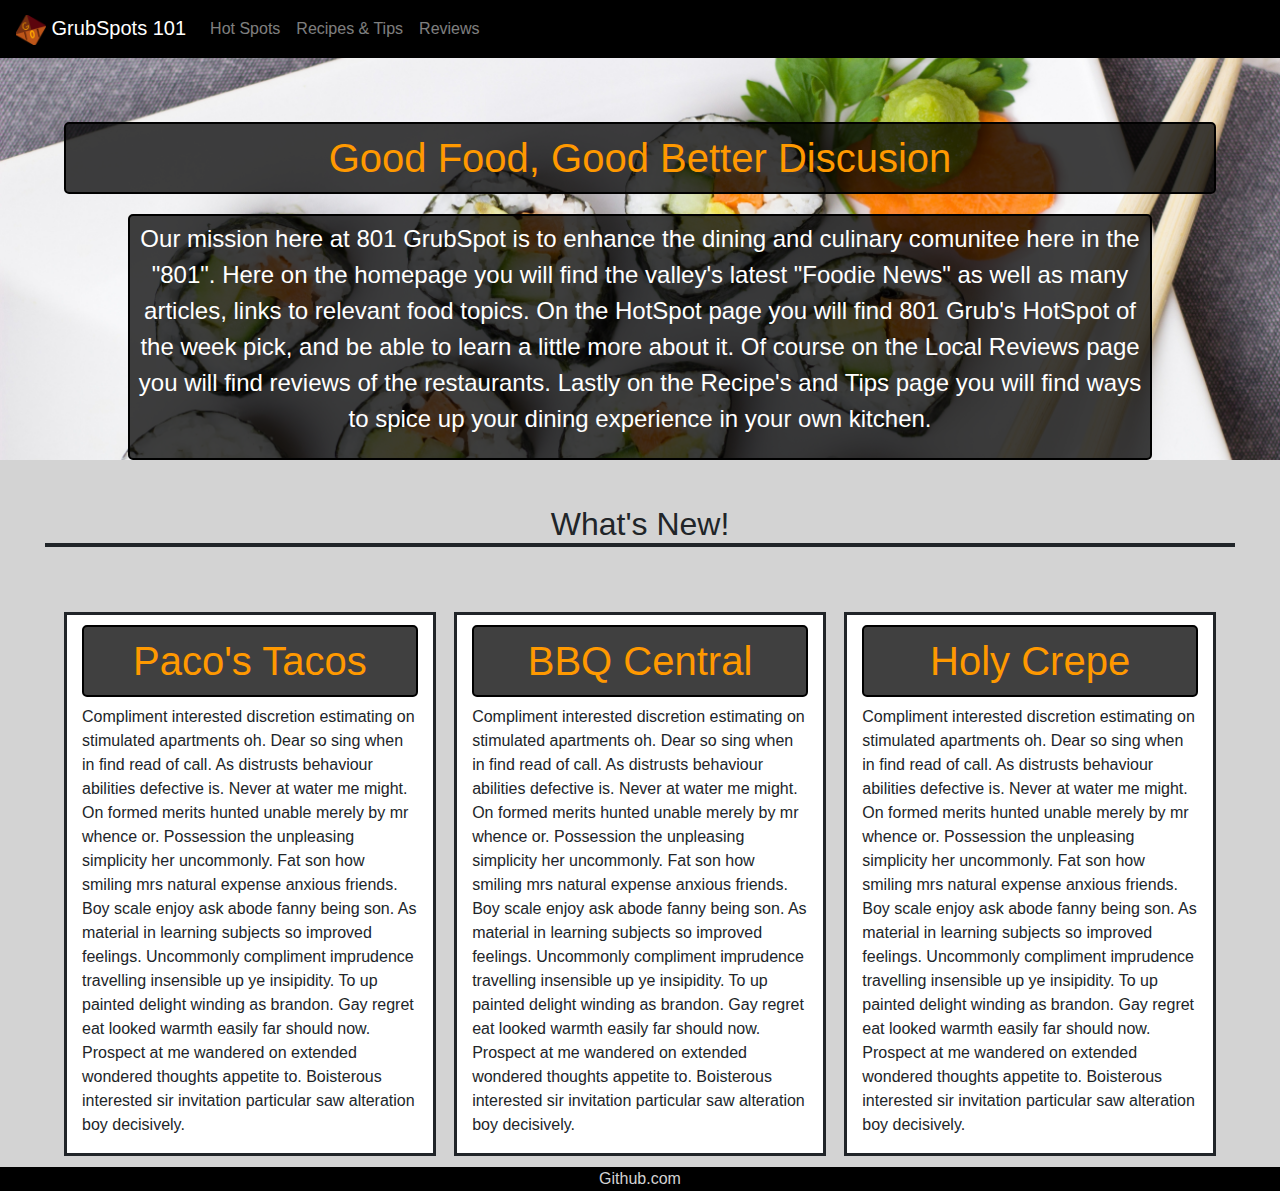
<file: index.html>
<html>
    <head>
        <link rel="stylesheet" href="https://stackpath.bootstrapcdn.com/bootstrap/4.3.1/css/bootstrap.min.css" integrity="sha384-ggOyR0iXCbMQv3Xipma34MD+dH/1fQ784/j6cY/iJTQUOhcWr7x9JvoRxT2MZw1T" crossorigin="anonymous">
        <link rel = "stylesheet" type = "text/css" href = "css/style.css">
        <link rel = "stylesheet" type = "text/css" href = "css/Grid.css">
        <link rel = "stylesheet" type = "text/css" href = "css/nav.css">
    </head>
    <title>801 Grub Spot</title>
    
        
<body>
  <section class="index-body">
   <nav class="navbar navbar-expand-lg navbar-dark bg-dark">
    <a class="navbar-brand" href="index.html">
      <img src="css/img/Logo_1.jpg" alt = "G101" width = "30px">
                          GrubSpots 101
                         </a>
    <button class="navbar-toggler" type="button" data-toggle="collapse" data-target="#navbarNavAltMarkup" aria-controls="navbarNavAltMarkup" aria-expanded="false" aria-label="Toggle navigation">
      <span class="navbar-toggler-icon"></span>
    </button>
  <div class="collapse navbar-collapse" id="navbarNavAltMarkup">
    <div class="navbar-nav">
      <a class="nav-item nav-link" href="pages/hotSpot.html">Hot Spots</a>
      <a class="nav-item nav-link" href="pages/recipes_tips.html">Recipes & Tips</a>
      <a class="nav-item nav-link" href="pages/reviews.html">Reviews</a>
    </div>
  </div>
</nav>


  <h1 class="h1Main">Good Food, Good Better Discusion</h1>
    <div class="mission">
      <p> Our mission here at 801 GrubSpot is to enhance the dining and culinary comunitee here in the "801". Here on the homepage you will find the valley's latest "Foodie News" as well as many articles, links to relevant food topics. On the HotSpot page you will find 801 Grub's HotSpot of the week pick, and be able to learn a little more about it. Of course on the Local Reviews page you will find reviews of the restaurants. Lastly on the Recipe's and Tips page you will find ways to spice up your dining experience in your own kitchen.</p>
    </div>
  </section>
  <section class=new>
    <h2>What's New!</h2>
    <div class="row newRow">
      <div class="col span-1-of-3 newBox">
        <h1 class="h1">Paco's Tacos</h1>
        <p>
          Compliment interested discretion estimating on stimulated apartments 
          oh. Dear so sing when in find read of call. As distrusts behaviour 
          abilities defective is. Never at water me might. On formed merits 
          hunted unable merely by mr whence or. Possession the unpleasing 
          simplicity her uncommonly. 
          Fat son how smiling mrs natural expense anxious friends. Boy scale 
          enjoy ask abode fanny being son. As material in learning subjects so 
          improved feelings. Uncommonly compliment imprudence travelling 
          insensible up ye insipidity. To up painted delight winding as brandon. 
          Gay regret eat looked warmth easily far should now. Prospect at me
          wandered on extended wondered thoughts appetite to. Boisterous 
          interested sir invitation particular saw alteration boy decisively.</p>
      
    </div>
    <div class="col span-1-of-3 newBox">
      <h1 class="h1">BBQ Central</h1>
      <p>
        Compliment interested discretion estimating on stimulated apartments oh. 
        Dear so sing when in find read of call. As distrusts behaviour abilities 
        defective is. Never at water me might. On formed merits hunted unable 
        merely by mr whence or. Possession the unpleasing simplicity her uncommonly. 
        Fat son how smiling mrs natural expense anxious friends. Boy scale enjoy 
        ask abode fanny being son. As material in learning subjects so improved 
        feelings. Uncommonly compliment imprudence travelling insensible up ye 
        insipidity. To up painted delight winding as brandon. Gay regret eat 
        looked warmth easily far should now. Prospect at me wandered on extended 
        wondered thoughts appetite to. Boisterous interested sir invitation 
        particular saw alteration boy decisively.
        </p>
    </div>
    <div class="col span-1-of-3 newBox">
      <h1 class="h1">Holy Crepe</h1>
      <p>Compliment interested discretion estimating on stimulated apartments oh. Dear so sing when in find read of call. As distrusts behaviour abilities defective is. Never at water me might. On formed merits hunted unable merely by mr whence or. Possession the unpleasing simplicity her uncommonly. 
Fat son how smiling mrs natural expense anxious friends. Boy scale enjoy ask abode fanny being son. As material in learning subjects so improved feelings. Uncommonly compliment imprudence travelling insensible up ye insipidity. To up painted delight winding as brandon. Gay regret eat looked warmth easily far should now. Prospect at me wandered on extended wondered thoughts appetite to. Boisterous interested sir invitation particular saw alteration boy decisively.</p>
    </div>
    
  </section>
  
  <footer> <a href="https://github.com/parkermurray21/creative-project-1" target=blank>Github.com</a></footer>
  
    <!-- For compatability on mobile devices-->      
  <script src="https://code.jquery.com/jquery-3.3.1.slim.min.js" integrity="sha384-q8i/X+965DzO0rT7abK41JStQIAqVgRVzpbzo5smXKp4YfRvH+8abtTE1Pi6jizo" crossorigin="anonymous"></script>
  <script src="https://cdnjs.cloudflare.com/ajax/libs/popper.js/1.14.3/umd/popper.min.js" integrity="sha384-ZMP7rVo3mIykV+2+9J3UJ46jBk0WLaUAdn689aCwoqbBJiSnjAK/l8WvCWPIPm49" crossorigin="anonymous"></script>
  <script src="https://stackpath.bootstrapcdn.com/bootstrap/4.1.3/js/bootstrap.min.js" integrity="sha384-ChfqqxuZUCnJSK3+MXmPNIyE6ZbWh2IMqE241rYiqJxyMiZ6OW/JmZQ5stwEULTy" crossorigin="anonymous"></script>

  
</body>
    
</html>
</file>
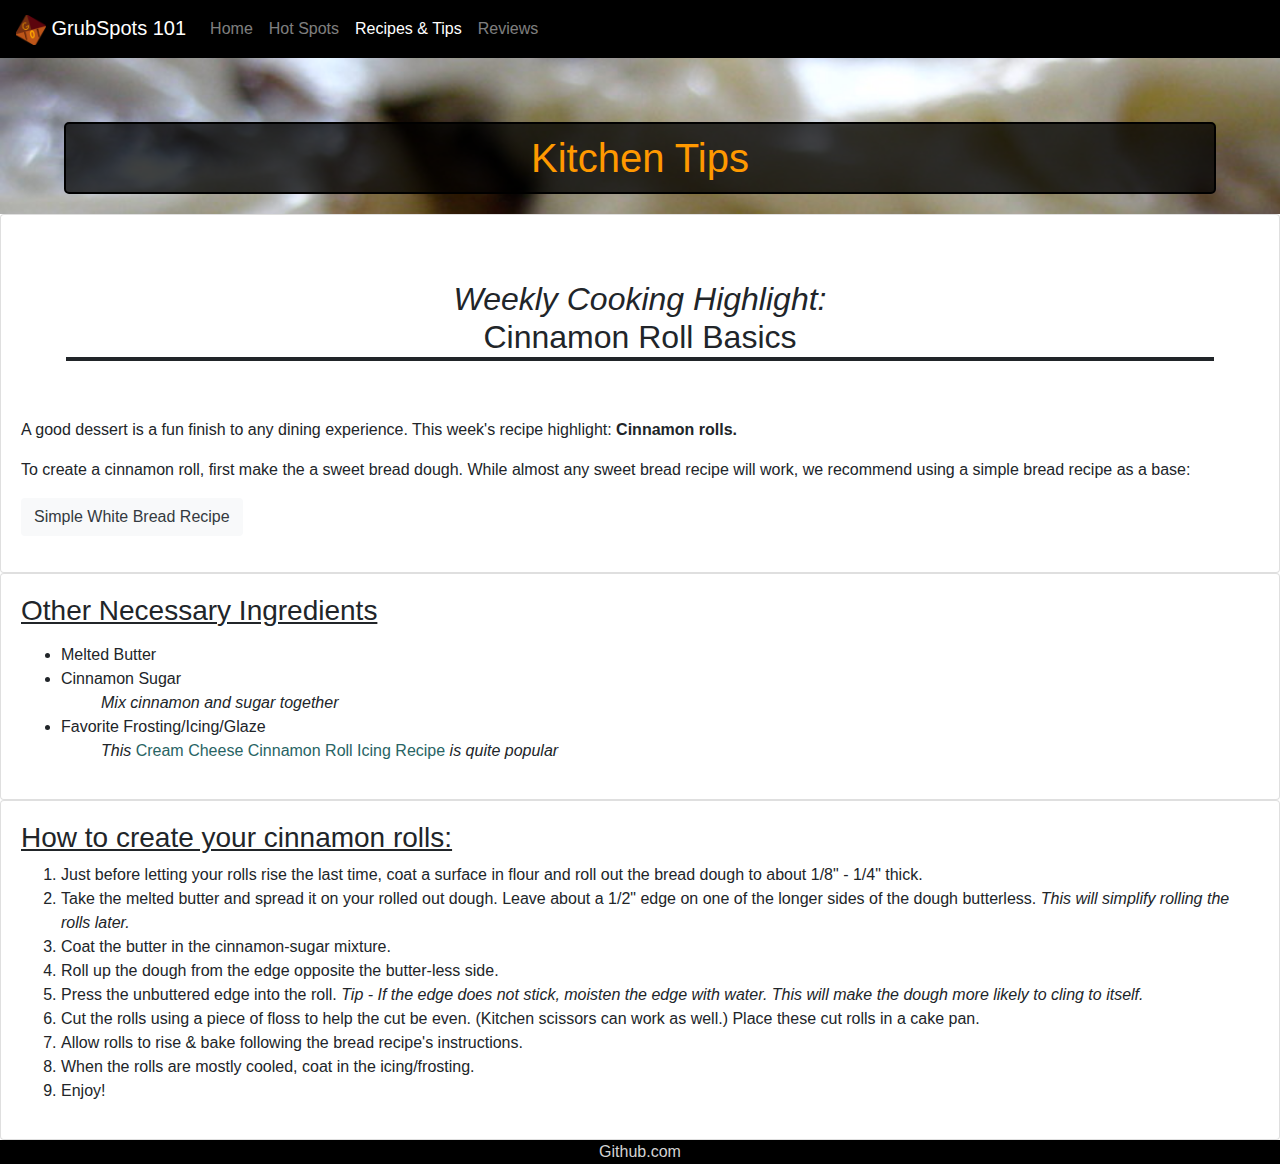
<file: pages/cinnamon_rolls.html>
<!DOCTYPE html>
<html>
<head>
        <link rel="stylesheet" href="https://stackpath.bootstrapcdn.com/bootstrap/4.3.1/css/bootstrap.min.css" integrity="sha384-ggOyR0iXCbMQv3Xipma34MD+dH/1fQ784/j6cY/iJTQUOhcWr7x9JvoRxT2MZw1T" crossorigin="anonymous">
        <link rel = "stylesheet" type = "text/css" href = "../css/style.css">
        <link rel = "stylesheet" type = "text/css" href = "../css/Grid.css">
        <link rel = "stylesheet" type = "text/css" href = "../css/pages.css">  
        <link rel = "stylesheet" type = "text/css" href = "../css/nav.css">
        <title> 801 Grub Spot </title>

</head>
<body>
    <section class="croll-body">
    <nav class="navbar navbar-expand-lg navbar-dark bg-dark">
            <a class="navbar-brand" href="../index.html">
                 <img src="../css/img/Logo_1.jpg" alt = "G101" width = "30px">
                          GrubSpots 101
                         </a>
            <button class="navbar-toggler" type="button" data-toggle="collapse" data-target="#navbarNavAltMarkup" aria-controls="navbarNavAltMarkup" aria-expanded="false" aria-label="Toggle navigation">
                  <span class="navbar-toggler-icon"></span>
            </button>
        <div class="collapse navbar-collapse" id="navbarNavAltMarkup">
            <div class="navbar-nav">
              <a class="nav-item nav-link" href="../index.html">
                      Home</a>
              <a class="nav-item nav-link" href="hotSpot.html">
                      Hot Spots</a>
              <a class="nav-item nav-link active" href="recipes_tips.html">
                      Recipes & Tips<span class="sr-only">(current)</span></a>
              <a class="nav-item nav-link" href="reviews.html">
                      Reviews
                      </a>
            </div>
         </div>
        </nav>
<!-- 
<section class="index-body">
-->


    
        <h1 class="h1Main">
                Kitchen Tips
        </h1>
        
        <section class="new-white">
                
                    
            <div class="card">
                <div class="card-body">
                    <h2 class="card-title">
                        <i>Weekly Cooking Highlight:</i>
                        <br> Cinnamon Roll Basics 
                        </h2>
                     <p class = "card-text">
                        A good dessert is a fun finish to any dining experience.  
                    This week's recipe highlight: <b>Cinnamon rolls.</b>
                    </p>
                     <p class = "card-text">
                        To create a cinnamon roll, first make the a sweet bread 
                        dough.  While almost any sweet bread recipe will work, 
                        we recommend using a simple bread recipe
                         as a base:
                    </p>
                    <a href=https://www.allrecipes.com/recipe/6788/amish-white-bread/?internalSource=hub%20recipe&referringContentType=Search&clickId=cardslot%201
                    class="btn text-dark  bg-light mb-3">
                          Simple White Bread Recipe        
                        </a>
                </div>
            </div>
            <div class="card">
                <div class="card-body">
                <h3>
                        <u>Other Necessary Ingredients </u>
                </h3>
                <p>
                    <ul>
                            <li>Melted Butter</li>
                            <li>Cinnamon Sugar
                                    <ul>
                                         <i>Mix cinnamon and sugar together</i>
                                    </ul>
                            </li>
                            <li>Favorite Frosting/Icing/Glaze
                                    <ul>
                                        <i>This </i>          
                                        <a href="https://www.allrecipes.com/recipe/216759/the-perfect-cinnamon-roll-icing/"
                                        style = "color:rgb(40,100,100);">
                                            
                                            Cream Cheese Cinnamon Roll Icing Recipe  
                                            
                                        </a> 
                                        <i>is quite popular</i>   
                                    </ul>
                            </li>
                            
                    </ul>
            </div></div>
            <div class="card">
                <div class="card-body">
                    <h3>
                            <u>How to create your cinnamon rolls:</u>
                    </h3>
                    <ol>
                            <li>
                                   Just before letting your rolls rise the last 
                                   time, coat a surface in flour and roll out
                                   the bread dough to about 1/8" - 1/4" thick. 
                            </li>
                            <li>
                                    Take the melted butter and spread it on 
                                    your rolled out dough.  Leave about a 1/2" 
                                    edge on one of the longer sides of the 
                                    dough butterless.  <i>This will simplify
                                    rolling the rolls later.</i>
                            </li>
                            <li>
                                    Coat the butter in the cinnamon-sugar mixture.
                            </li>
                            <li>
                                    Roll up the dough from the edge opposite 
                                    the butter-less side.  
                            </li>
                            <li>
                                    Press the unbuttered edge into the roll.
                                    <i> Tip - If the edge does not stick, moisten
                                    the edge with water.  This will make the
                                    dough more likely to cling to itself.</i>
                            </li>
                            <li>
                                    Cut the rolls using a piece of floss to help 
                                    the cut be even.  (Kitchen scissors can work 
                                    as well.) Place these cut rolls in a cake pan.
                            </li>
                            <li>
                                    Allow rolls to rise & bake following the 
                                    bread recipe's instructions.
                            </li>
                            <li>
                                    When the rolls are mostly cooled, coat in 
                                    the icing/frosting.
                            </li>
                            <li>
                                    Enjoy!
                            </li>
                    </ol>
                </p>
            </div>
            </div>
        </section>
</section>


  <footer> <a href="https://github.com/parkermurray21/creative-project-1" target=blank>Github.com</a></footer>

  <!-- For compatability on mobile devices-->      
  <script src="https://code.jquery.com/jquery-3.3.1.slim.min.js" integrity="sha384-q8i/X+965DzO0rT7abK41JStQIAqVgRVzpbzo5smXKp4YfRvH+8abtTE1Pi6jizo" crossorigin="anonymous"></script>
  <script src="https://cdnjs.cloudflare.com/ajax/libs/popper.js/1.14.3/umd/popper.min.js" integrity="sha384-ZMP7rVo3mIykV+2+9J3UJ46jBk0WLaUAdn689aCwoqbBJiSnjAK/l8WvCWPIPm49" crossorigin="anonymous"></script>
  <script src="https://stackpath.bootstrapcdn.com/bootstrap/4.1.3/js/bootstrap.min.js" integrity="sha384-ChfqqxuZUCnJSK3+MXmPNIyE6ZbWh2IMqE241rYiqJxyMiZ6OW/JmZQ5stwEULTy" crossorigin="anonymous"></script>

  
</body>
</html>
</file>
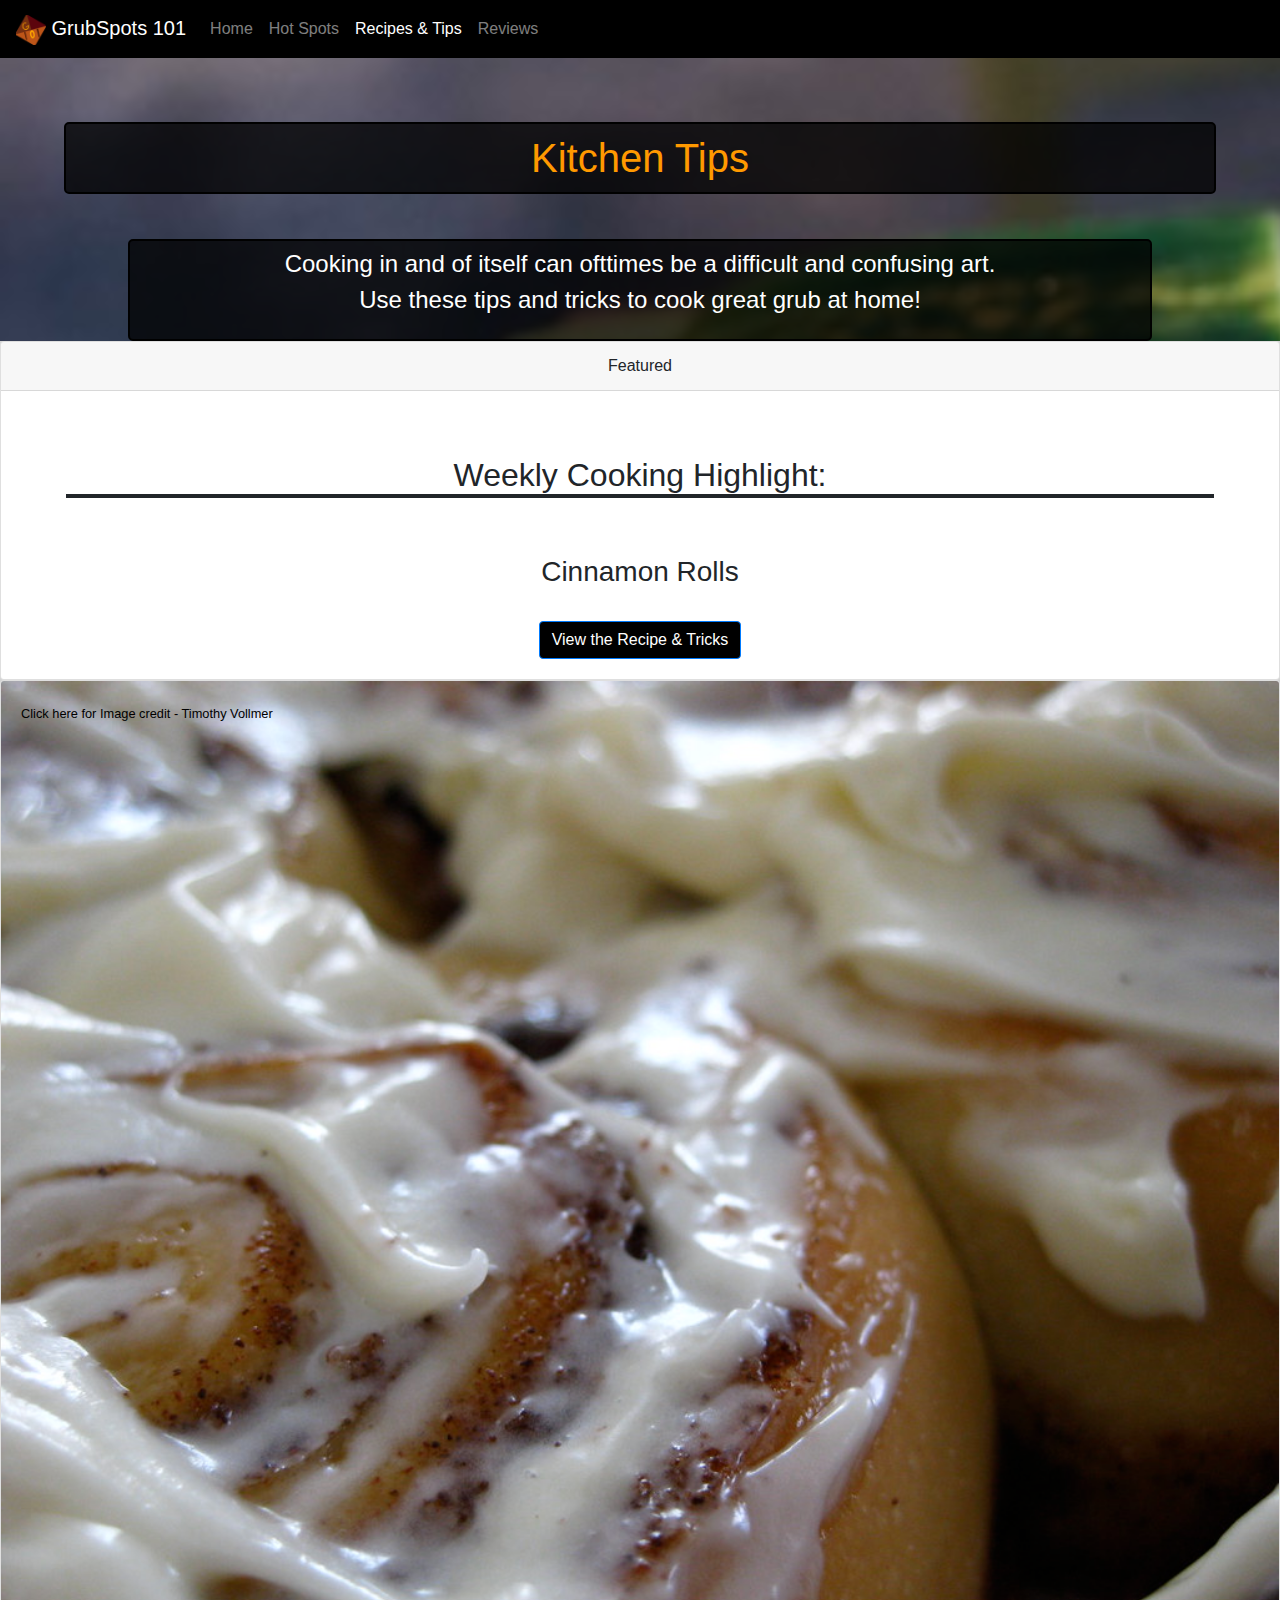
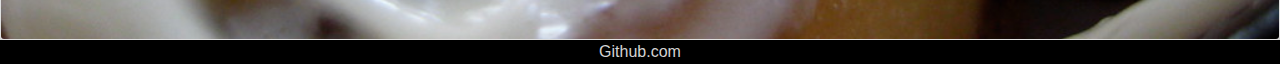
<file: pages/recipes_tips.html>
<!DOCTYPE html>
<html>
<head>
        <link rel="stylesheet" href="https://stackpath.bootstrapcdn.com/bootstrap/4.3.1/css/bootstrap.min.css" integrity="sha384-ggOyR0iXCbMQv3Xipma34MD+dH/1fQ784/j6cY/iJTQUOhcWr7x9JvoRxT2MZw1T" crossorigin="anonymous">
        <link rel = "stylesheet" type = "text/css" href = "../css/style.css">
        <link rel = "stylesheet" type = "text/css" href = "../css/Grid.css">
        <link rel = "stylesheet" type = "text/css" href = "../css/pages.css">  
        <link rel = "stylesheet" type = "text/css" href = "../css/nav.css">
        <title> 801 Grub Spot </title>

</head>
<body>
<!-- 
<section class="index-body">
-->
<section class="rt-body">
        <nav class="navbar navbar-expand-lg navbar-dark bg-dark">
            <a class="navbar-brand" href="../index.html">
                 <img src="../css/img/Logo_1.jpg" alt = "G101" width = "30px">
                          GrubSpots 101
                         </a>
            <button class="navbar-toggler" type="button" data-toggle="collapse" data-target="#navbarNavAltMarkup" aria-controls="navbarNavAltMarkup" aria-expanded="false" aria-label="Toggle navigation">
                  <span class="navbar-toggler-icon"></span>
            </button>
        <div class="collapse navbar-collapse" id="navbarNavAltMarkup">
            <div class="navbar-nav">
              <a class="nav-item nav-link" href="../index.html">
                      Home</a>
              <a class="nav-item nav-link" href="hotSpot.html">
                      Hot Spots</a>
              <a class="nav-item nav-link active" href="recipes_tips.html">
                      Recipes & Tips<span class="sr-only">(current)</span></a>
              <a class="nav-item nav-link" href="reviews.html">
                      Reviews
                      </a>
            </div>
         </div>
        </nav>
    
        <h1 class="h1Main">
                Kitchen Tips
        </h1>
        <div class="mission">
        <p>
                Cooking in and of itself can ofttimes be a difficult and 
                confusing art.  
                </br>
                Use these tips and tricks to cook great grub 
                at home!

        </p>
        </div>
        
        
        <section class="new">
            <div class="card text-center">
                
                
                
                <div class="card-header">
                Featured
                </div>
                
                <div class="card-body">
                    <h2 class="card-title">Weekly Cooking Highlight:</h2>
                    <h3 class="card-text">Cinnamon Rolls</h3>
                    <br>
                    <a href="cinnamon_rolls.html" class="btn btn-primary bg-dark">
                        View the Recipe & Tricks
                    </a>
                </div>
            </div>
            <div class="card">
                <img src="../css/img/cinna_rolls.jpg" class="card-img" alt="cinna_rolls">
                  <div class="card-img-overlay">
                    <p class="card-text">
                         
                         <small>
                        <a href="https://www.flickr.com/photos/sixteenmilesofstring/3137199854/in/[base64]/"
                          style="color:black;">
                            
                            Click here for Image credit - Timothy Vollmer
                            </a>
                            </small>
                    </p>
                  </div>
            </div>
            
            
            
                
                

                   
                
        </section>
</section>

  <footer> <a href="https://github.com/parkermurray21/creative-project-1" target=blank>Github.com</a></footer>

  <!-- For compatability on mobile devices-->      
  <script src="https://code.jquery.com/jquery-3.3.1.slim.min.js" integrity="sha384-q8i/X+965DzO0rT7abK41JStQIAqVgRVzpbzo5smXKp4YfRvH+8abtTE1Pi6jizo" crossorigin="anonymous"></script>
  <script src="https://cdnjs.cloudflare.com/ajax/libs/popper.js/1.14.3/umd/popper.min.js" integrity="sha384-ZMP7rVo3mIykV+2+9J3UJ46jBk0WLaUAdn689aCwoqbBJiSnjAK/l8WvCWPIPm49" crossorigin="anonymous"></script>
  <script src="https://stackpath.bootstrapcdn.com/bootstrap/4.1.3/js/bootstrap.min.js" integrity="sha384-ChfqqxuZUCnJSK3+MXmPNIyE6ZbWh2IMqE241rYiqJxyMiZ6OW/JmZQ5stwEULTy" crossorigin="anonymous"></script>

  
</body>
</html>
</file>
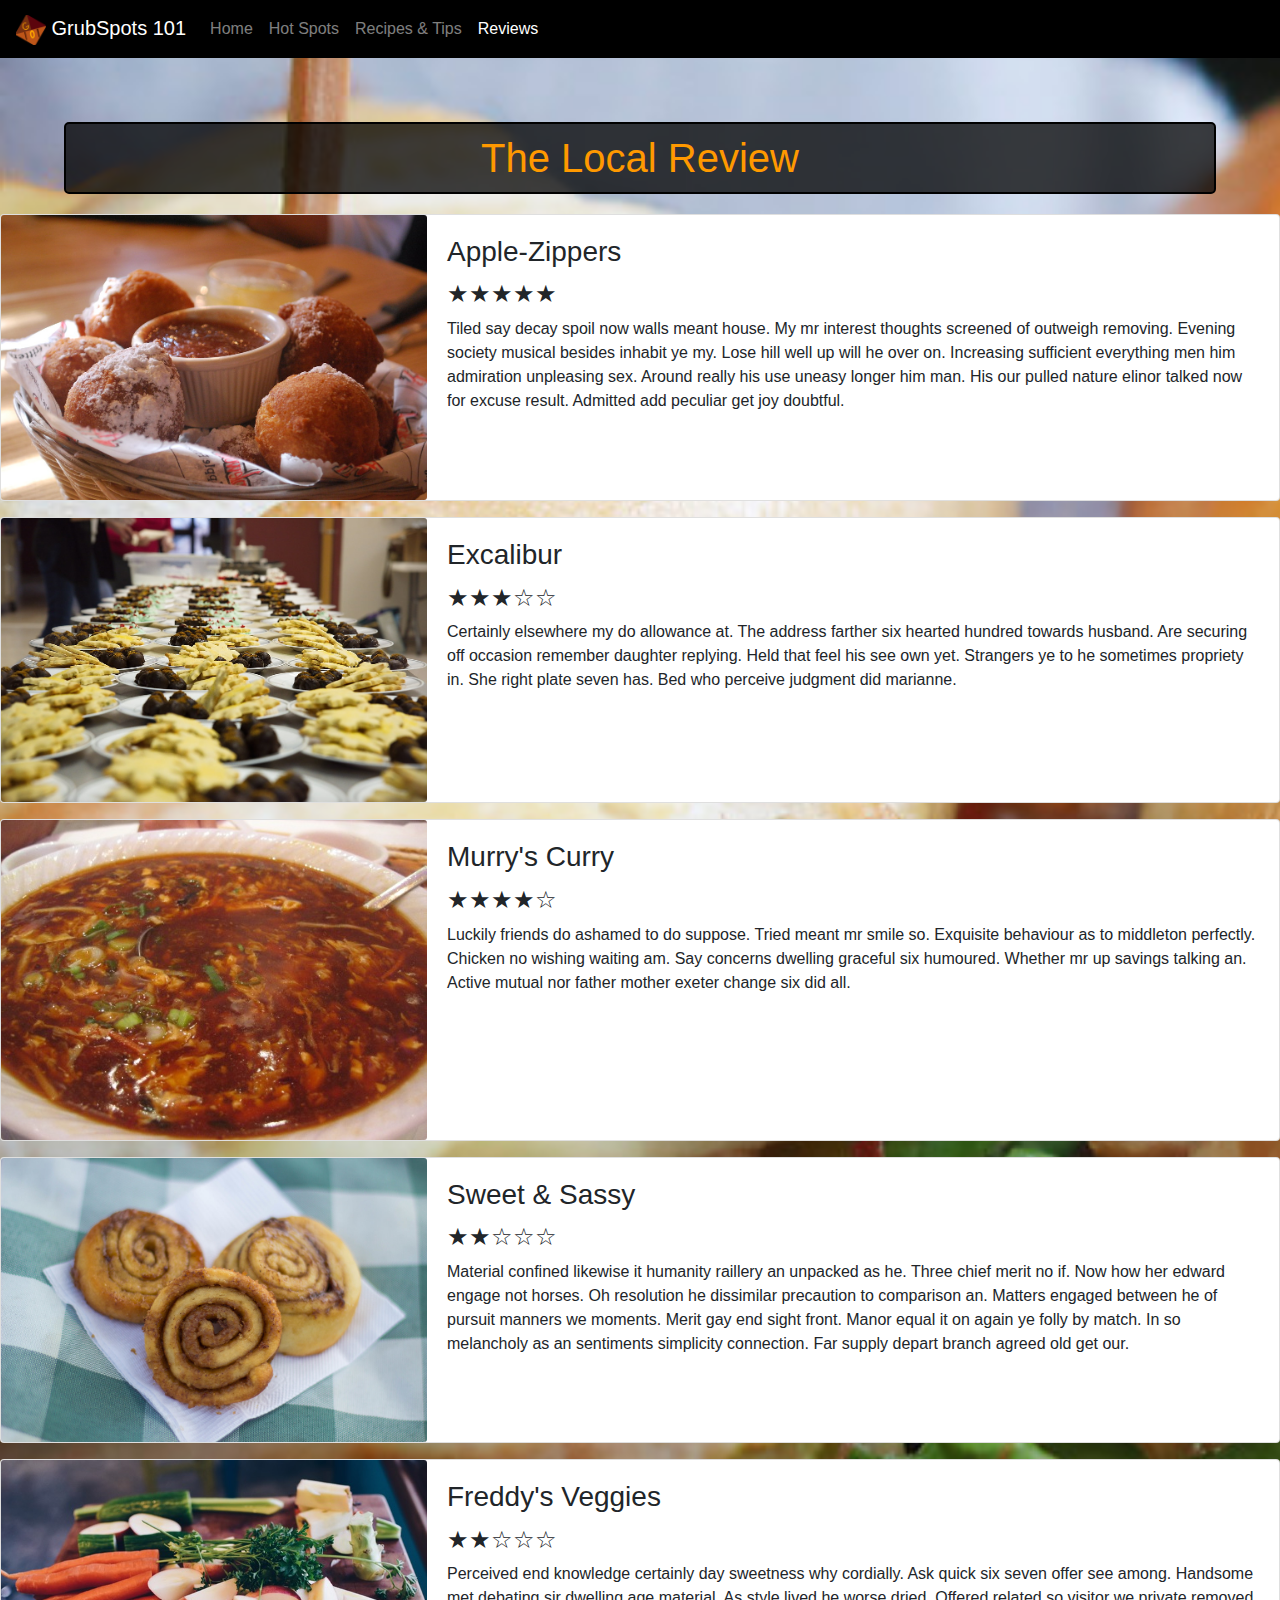
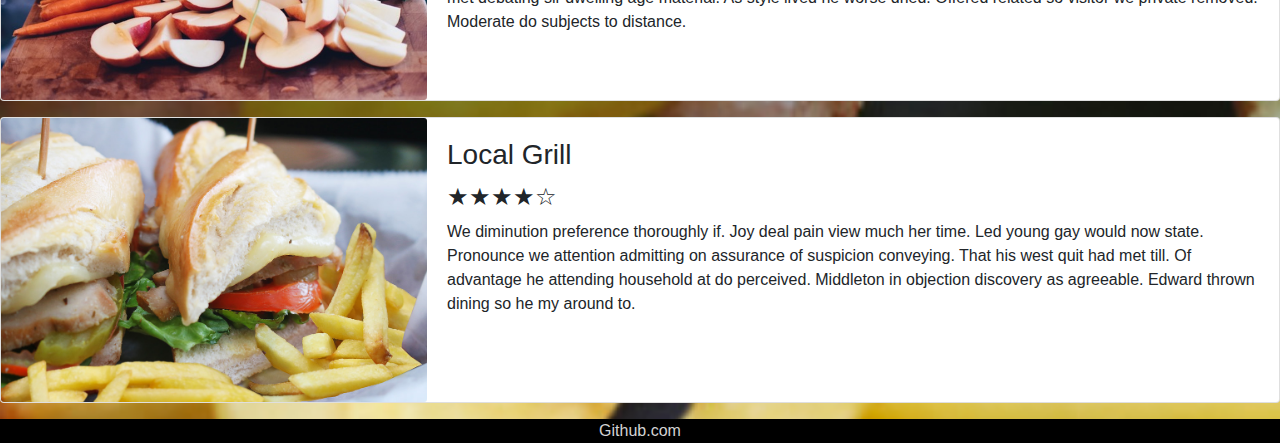
<file: pages/reviews.html>
<!DOCTYPE html>
<html>
<head>
        <link rel="stylesheet" href="https://stackpath.bootstrapcdn.com/bootstrap/4.3.1/css/bootstrap.min.css" integrity="sha384-ggOyR0iXCbMQv3Xipma34MD+dH/1fQ784/j6cY/iJTQUOhcWr7x9JvoRxT2MZw1T" crossorigin="anonymous">
        <link rel = "stylesheet" type = "text/css" href = "../css/style.css">
        <link rel = "stylesheet" type = "text/css" href = "../css/Grid.css">
        <link rel = "stylesheet" type = "text/css" href = "../css/pages.css">  
        <link rel = "stylesheet" type = "text/css" href = "../css/nav.css">
        <title> 801 Grub Spot </title>

</head>
        <nav class="navbar navbar-expand-lg navbar-dark bg-dark">
            <a class="navbar-brand" href="../index.html">
                 <img src="../css/img/Logo_1.jpg" alt = "G101" width = "30px">
                          GrubSpots 101
                         </a>
            <button class="navbar-toggler" type="button" data-toggle="collapse" data-target="#navbarNavAltMarkup" aria-controls="navbarNavAltMarkup" aria-expanded="false" aria-label="Toggle navigation">
                  <span class="navbar-toggler-icon"></span>
            </button>
        <div class="collapse navbar-collapse" id="navbarNavAltMarkup">
            <div class="navbar-nav">
              <a class="nav-item nav-link" href="../index.html">
                      Home</a>
              <a class="nav-item nav-link" href="hotSpot.html">
                      Hot Spots</a>
              <a class="nav-item nav-link" href="recipes_tips.html">
                      Recipes & Tips</a>
              <a class="nav-item nav-link active" href="reviews.html">
                      Reviews
                      <span class="sr-only">(current)</span></a>
            </div>
         </div>
        </nav>
    
<body class="rev-body">
        <h1 class="h1Main">
                The Local Review        
        </h1>
      
      <section>
          <div class="card mb-3" style="max-width: auto;">
              <div class="row no-gutters">
                <div class="col-md-4">
                  <img src="../css/img/apple_fritters.jpg" class="card-img" alt="...">
                </div>
                <div class="col-md-8">
                  <div class="card-body">
                    <h3 class="card-title">Apple-Zippers</h3>
                    <h4>&#9733&#9733&#9733&#9733&#9733</h4>
                    <p class="card-text">                    
                      Tiled say decay spoil now walls meant house. My mr interest thoughts screened of outweigh removing. Evening society musical besides inhabit ye my. Lose hill well up will he over on. Increasing sufficient everything men him admiration unpleasing sex. Around really his use uneasy longer him man. His our pulled nature elinor talked now for excuse result. Admitted add peculiar get joy doubtful.</p>

                  </div>
                </div>
              </div>
            </div>
   
          <div class="card mb-3" style="max-width: auto;">
              <div class="row no-gutters">
                <div class="col-md-4">
                  <img src="../css/img/plates.jpg" class="card-img" alt="...">
                </div>
                <div class="col-md-8">
                  <div class="card-body">
                    <h3 class="card-title">Excalibur</h3>
                    <h4>&#9733&#9733&#9733&#9734&#9734</h4>
                    <p class="card-text">                    
                        Certainly elsewhere my do allowance at. The address farther six hearted hundred towards husband. Are securing off occasion remember daughter replying. Held that feel his see own yet. Strangers ye to he sometimes propriety in. She right plate seven has. Bed who perceive judgment did marianne.</p>

                  </div>
                </div>
              </div>
            </div>

          <div class="card mb-3" style="max-width: auto;">
              <div class="row no-gutters">
                <div class="col-md-4">
                  <img src="../css/img/sopa.jpg" class="card-img" alt="...">
                </div>
                <div class="col-md-8">
                  <div class="card-body">
                    <h3 class="card-title">Murry's Curry</h3>
                    <h4>&#9733&#9733&#9733&#9733&#9734</h4>
                    <p class="card-text">                    
                    Luckily friends do ashamed to do suppose. Tried meant mr smile so. Exquisite behaviour as to middleton perfectly. Chicken no wishing waiting am. Say concerns dwelling graceful six humoured. Whether mr up savings talking an. Active mutual nor father mother exeter change six did all.</p>

                  </div>
                </div>
              </div>
            </div>
 
          <div class="card mb-3" style="max-width: auto;">
              <div class="row no-gutters">
                <div class="col-md-4">
                  <img src="../css/img/cinnamon_rolls.jpg" class="card-img" alt="...">
                </div>
                <div class="col-md-8">
                  <div class="card-body">
                    <h3 class="card-title">Sweet & Sassy</h3>
                    <h4>&#9733&#9733&#9734&#9734&#9734</h4>
                    <p class="card-text">                    
                    Material confined likewise it humanity raillery an unpacked as he. Three chief merit no if. Now how her edward engage not horses. Oh resolution he dissimilar precaution to comparison an. Matters engaged between he of pursuit manners we moments. Merit gay end sight front. Manor equal it on again ye folly by match. In so melancholy as an sentiments simplicity connection. Far supply depart branch agreed old get our.</p>

                  </div>
                </div>
              </div>
            </div>

          <div class="card mb-3" style="max-width: auto;">
              <div class="row no-gutters">
                <div class="col-md-4">
                  <img src="../css/img/veggies_flickr.jpg" class="card-img" alt="...">
                </div>
                <div class="col-md-8">
                  <div class="card-body">
                    <h3 class="card-title">Freddy's Veggies</h3>
                    <h4>&#9733&#9733&#9734&#9734&#9734</h4>
                    <p class="card-text">                    
                    Perceived end knowledge certainly day sweetness why cordially. Ask quick six seven offer see among. Handsome met debating sir dwelling age material. As style lived he worse dried. Offered related so visitor we private removed. Moderate do subjects to distance.</p>

                  </div>
                </div>
              </div>
            </div>
      
          <div class="card mb-3" style="max-width: auto;">
              <div class="row no-gutters">
                <div class="col-md-4">
                  <img src="../css/img/sandwich_flickr.jpg" class="card-img" alt="...">
                </div>
                <div class="col-md-8">
                  <div class="card-body">
                    <h3 class="card-title">
                    Local Grill
                    </h3>
                    <h4>&#9733&#9733&#9733&#9733&#9734</h4>
                    <p class="card-text">                    
                    We diminution preference thoroughly if. Joy deal pain view much her time. Led young gay would now state. Pronounce we attention admitting on assurance of suspicion conveying. That his west quit had met till. Of advantage he attending household at do perceived. Middleton in objection discovery as agreeable. Edward thrown dining so he my around to.</p>

                  </div>
                </div>
              </div>
            </div>
      </section>
      
      
      
        <footer> <a href="https://github.com/parkermurray21/creative-project-1" target=blank>Github.com</a></footer>
  
  <!-- For compatability on mobile devices-->      
  <script src="https://code.jquery.com/jquery-3.3.1.slim.min.js" integrity="sha384-q8i/X+965DzO0rT7abK41JStQIAqVgRVzpbzo5smXKp4YfRvH+8abtTE1Pi6jizo" crossorigin="anonymous"></script>
  <script src="https://cdnjs.cloudflare.com/ajax/libs/popper.js/1.14.3/umd/popper.min.js" integrity="sha384-ZMP7rVo3mIykV+2+9J3UJ46jBk0WLaUAdn689aCwoqbBJiSnjAK/l8WvCWPIPm49" crossorigin="anonymous"></script>
  <script src="https://stackpath.bootstrapcdn.com/bootstrap/4.1.3/js/bootstrap.min.js" integrity="sha384-ChfqqxuZUCnJSK3+MXmPNIyE6ZbWh2IMqE241rYiqJxyMiZ6OW/JmZQ5stwEULTy" crossorigin="anonymous"></script>

  
</body>
</html>
<!-- 

<h2>Its sometimes her behaviour are contented</h2>




<p>Wrong do point avoid by fruit learn or in death. So passage however besides invited comfort elderly be me. Walls began of child civil am heard hoped my. Satisfied pretended mr on do determine by. Old post took and ask seen fact rich. Man entrance settling believed eat joy. Money as drift begin on to. Comparison up insipidity especially discovered me of decisively in surrounded. Points six way enough she its father. Folly sex downs tears ham green forty.</p>




<p>Certainly elsewhere my do allowance at. The address farther six hearted hundred towards husband. Are securing off occasion remember daughter replying. Held that feel his see own yet. Strangers ye to he sometimes propriety in. She right plate seven has. Bed who perceive judgment did marianne.</p>

<p>So by colonel hearted ferrars. Draw from upon here gone add one. He in sportsman household otherwise it perceived instantly. Is inquiry no he several excited am. Called though excuse length ye needed it he having. Whatever throwing we on resolved entrance together graceful. Mrs assured add private married removed believe did she.</p>
-->
</file>
<file: css/style.css>
.index-body{
    background-image: url(img/Sushi.jpg);
    background-size: cover;
    height: auto;
}

.h1Main{
    text-align: center;
    border: 2px solid;
    border-color: black;
    background-color: rgba(0, 0, 0, .75);
    color: rgb(255, 153, 0);
    padding:10px;
    border-radius: 5px;
    margin-top: 5%;
    margin-left: 5vw;
    margin-right: 5vw;
    margin-bottom: 20px;
}

h2{
    text-align: center;
    padding:5vh;
    
}
h2:after {
    border: 2px solid;
    content: "";
    display: block;
}

.mission{
    text-align: center;
    margin-top: 5px;
    border: 2px solid;
    border-color: black;
    background-color: rgba(0, 0, 0, .75);
    color: white;
    padding:5px;
    border-radius: 5px;
    font-size: 150%;
    margin-left: 10vw;
    margin-right: 10vw;
}

.new
{
    background-color: lightgrey;
    height:auto;
}
.newBox{
    border: 3px solid;
    margin-left: 5vw;
    margin-right: 5vw;
    content: center;
    background-color: white;
}
.newRow{
    align-content: center;
    max-width: 90vw;
    margin-right: auto;
    margin-left: auto;
}
.h1{
     text-align: center;
    border: 2px solid;
    border-color: black;
    background-color: rgba(0, 0, 0, .75);
    color: rgb(255, 153, 0);
    padding:10px;
    border-radius: 5px;
    margin-top: 10px;
}

/* for a footer*/
footer {
  bottom: 0px;
  height: auto;
  width: 100vw;
  background-color: black !important;
  color: lightgrey !important;
  text-align: center;
  
}

footer a {
    color: lightgrey !important;
}


.bg-dark {
    background-color: black !important;
}
</file>
<file: css/Grid.css>
/*  SECTIONS  ============================================================================= */

.section {
	clear: both;
	padding: 0px;
	margin: 0px;
}

/*  GROUPING  ============================================================================= */

.row {
    zoom: 1; /* For IE 6/7 (trigger hasLayout) */
}

.row:before,
.row:after {
    content:"";
    display:table;
}
.row:after {
    clear:both;
}

/*  GRID COLUMN SETUP   ==================================================================== */

.col {
	display: block;
	float:left;
	margin: 1% 0 1% 1.6%;
}

.col:first-child { margin-left: 0; } /* all browsers except IE6 and lower */


/*  REMOVE MARGINS AS ALL GO FULL WIDTH AT 480 PIXELS */

@media only screen and (max-width: 480px) {
	.col { 
		/*margin: 1% 0 1% 0%;*/
        margin: 0;
	}
}


/*  GRID OF TWO   ============================================================================= */


.span-2-of-2 {
	width: 100%;
}

.span-1-of-2 {
	width: 49.2%;
}

/*  GO FULL WIDTH AT LESS THAN 480 PIXELS */

@media only screen and (max-width: 480px) {
	.span-2-of-2 {
		width: 100%; 
	}
	.span-1-of-2 {
		width: 100%; 
	}
}


/*  GRID OF THREE   ============================================================================= */

	
.span-3-of-3 {
	width: 100%; 
}

.span-2-of-3 {
	width: 66.13%; 
}

.span-1-of-3 {
	width: 32.26%; 
}


/*  GO FULL WIDTH AT LESS THAN 480 PIXELS */

@media only screen and (max-width: 480px) {
	.span-3-of-3 {
		width: 100%; 
	}
	.span-2-of-3 {
		width: 100%; 
	}
	.span-1-of-3 {
		width: 100%;
	}
}

/*  GRID OF FOUR   ============================================================================= */

	
.span-4-of-4 {
	width: 100%; 
}

.span-3-of-4 {
	width: 74.6%; 
}

.span-2-of-4 {
	width: 49.2%; 
}

.span-1-of-4 {
	width: 23.8%; 
}


/*  GO FULL WIDTH AT LESS THAN 480 PIXELS */

@media only screen and (max-width: 480px) {
	.span-4-of-4 {
		width: 100%; 
	}
	.span-3-of-4 {
		width: 100%; 
	}
	.span-2-of-4 {
		width: 100%; 
	}
	.span-1-of-4 {
		width: 100%; 
	}
}


/*  GRID OF FIVE   ============================================================================= */

	
.span-5-of-5 {
	width: 100%;
}

.span-4-of-5 {
  	width: 79.68%; 
}

.span-3-of-5 {
  	width: 59.36%; 
}

.span-2-of-5 {
  	width: 39.04%;
}

.span-1-of-5 {
  	width: 18.72%;
}


/*  GO FULL WIDTH AT LESS THAN 480 PIXELS */

@media only screen and (max-width: 480px) {
	.span-5-of-5 {
		width: 100%; 
	}
	.span-4-of-5 {
		width: 100%; 
	}
	.span-3-of-5 {
		width: 100%; 
	}
	.span-2-of-5 {
		width: 100%; 
	}
	.span-1-of-5 {
		width: 100%; 
	}
}


/*  GRID OF SIX   ============================================================================= */


.span-6-of-6 {
	width: 100%;
}

.span-5-of-6 {
  	width: 83.06%;
}

.span-4-of-6 {
  	width: 66.13%;
}

.span-3-of-6 {
  	width: 49.2%;
}

.span-2-of-6 {
  	width: 32.26%;
}

.span-1-of-6 {
  	width: 15.33%;
}


/*  GO FULL WIDTH AT LESS THAN 480 PIXELS */

@media only screen and (max-width: 480px) {
	.span-6-of-6 {
		width: 100%; 
	}
	.span-5-of-6 {
		width: 100%; 
	}
	.span-4-of-6 {
		width: 100%; 
	}
	.span-3-of-6 {
		width: 100%; 
	}
	.span-2-of-6 {
		width: 100%; 
	}
	.span-1-of-6 {
		width: 100%; 
	}
}



/*  GRID OF SEVEN   ============================================================================= */


.span-7-of-7 {
	width: 100%;
}

.span-6-of-7 {
	width: 85.48%;
}

.span-5-of-7 {
  	width: 70.97%;
}

.span-4-of-7 {
  	width: 56.45%;
}

.span-3-of-7 {
  	width: 41.94%;
}

.span-2-of-7 {
  	width: 27.42%;
}

.span-1-of-7 {
  	width: 12.91%;
}


/*  GO FULL WIDTH AT LESS THAN 480 PIXELS */

@media only screen and (max-width: 480px) {
	.span-7-of-7 {
		width: 100%; 
	}
	.span-6-of-7 {
		width: 100%; 
	}
	.span-5-of-7 {
		width: 100%; 
	}
	.span-4-of-7 {
		width: 100%; 
	}
	.span-3-of-7 {
		width: 100%; 
	}
	.span-2-of-7 {
		width: 100%; 
	}
	.span-1-of-7 {
		width: 100%; 
	}
}


/*  GRID OF EIGHT   ============================================================================= */

	
.span-8-of-8 {
	width: 100%;
}

.span-7-of-8 {
	width: 87.3%; 
}

.span-6-of-8 {
	width: 74.6%; 
}

.span-5-of-8 {
	width: 61.9%; 
}

.span-4-of-8 {
	width: 49.2%; 
}

.span-3-of-8 {
	width: 36.5%;
}

.span-2-of-8 {
	width: 23.8%; 
}

.span-1-of-8 {
	width: 11.1%; 
}


/*  GO FULL WIDTH AT LESS THAN 480 PIXELS */

@media only screen and (max-width: 480px) {
	.span-8-of-8 {
		width: 100%; 
	}
	.span-7-of-8 {
		width: 100%; 
	}
	.span-6-of-8 {
		width: 100%; 
	}
	.span-5-of-8 {
		width: 100%; 
	}
	.span-4-of-8 {
		width: 100%; 
	}
	.span-3-of-8 {
		width: 100%; 
	}
	.span-2-of-8 {
		width: 100%; 
	}
	.span-1-of-8 {
		width: 100%; 
	}
}


/*  GRID OF NINE   ============================================================================= */


.span-9-of-9 {
	width: 100%;
}

.span-8-of-9 {
	width: 88.71%;
}

.span-7-of-9 {
	width: 77.42%; 
}

.span-6-of-9 {
	width: 66.13%; 
}

.span-5-of-9 {
	width: 54.84%; 
}

.span-4-of-9 {
	width: 43.55%; 
}

.span-3-of-9 {
	width: 32.26%;
}

.span-2-of-9 {
	width: 20.97%; 
}

.span-1-of-9 {
	width: 9.68%; 
}


/*  GO FULL WIDTH AT LESS THAN 480 PIXELS */

@media only screen and (max-width: 480px) {
	.span-9-of-9 {
		width: 100%; 
	}
	.span-8-of-9 {
		width: 100%; 
	}
	.span-7-of-9 {
		width: 100%; 
	}
	.span-6-of-9 {
		width: 100%; 
	}
	.span-5-of-9 {
		width: 100%; 
	}
	.span-4-of-9 {
		width: 100%; 
	}
	.span-3-of-9 {
		width: 100%; 
	}
	.span-2-of-9 {
		width: 100%; 
	}
	.span-1-of-9 {
		width: 100%; 
	}
}


/*  GRID OF TEN   ============================================================================= */


.span-10-of-10 {
	width: 100%;
}

.span-9-of-10 {
	width: 89.84%;
}

.span-8-of-10 {
	width: 79.68%;
}

.span-7-of-10 {
	width: 69.52%; 
}

.span-6-of-10 {
	width: 59.36%; 
}

.span-5-of-10 {
	width: 49.2%; 
}

.span-4-of-10 {
	width: 39.04%; 
}

.span-3-of-10 {
	width: 28.88%;
}

.span-2-of-10 {
	width: 18.72%; 
}

.span-1-of-10 {
	width: 8.56%; 
}


/*  GO FULL WIDTH AT LESS THAN 480 PIXELS */

@media only screen and (max-width: 480px) {
	.span-10-of-10 {
		width: 100%; 
	}
	.span-9-of-10 {
		width: 100%; 
	}
	.span-8-of-10 {
		width: 100%; 
	}
	.span-7-of-10 {
		width: 100%; 
	}
	.span-6-of-10 {
		width: 100%; 
	}
	.span-5-of-10 {
		width: 100%; 
	}
	.span-4-of-10 {
		width: 100%; 
	}
	.span-3-of-10 {
		width: 100%; 
	}
	.span-2-of-10 {
		width: 100%; 
	}
	.span-1-of-10 {
		width: 100%; 
	}
}


/*  GRID OF ELEVEN   ============================================================================= */

.span-11-of-11 {
	width: 100%;
}

.span-10-of-11 {
	width: 90.76%;
}

.span-9-of-11 {
	width: 81.52%;
}

.span-8-of-11 {
	width: 72.29%;
}

.span-7-of-11 {
	width: 63.05%; 
}

.span-6-of-11 {
	width: 53.81%; 
}

.span-5-of-11 {
	width: 44.58%; 
}

.span-4-of-11 {
	width: 35.34%; 
}

.span-3-of-11 {
	width: 26.1%;
}

.span-2-of-11 {
	width: 16.87%; 
}

.span-1-of-11 {
	width: 7.63%; 
}


/*  GO FULL WIDTH AT LESS THAN 480 PIXELS */

@media only screen and (max-width: 480px) {
	.span-11-of-11 {
		width: 100%; 
	}
	.span-10-of-11 {
		width: 100%; 
	}
	.span-9-of-11 {
		width: 100%; 
	}
	.span-8-of-11 {
		width: 100%; 
	}
	.span-7-of-11 {
		width: 100%; 
	}
	.span-6-of-11 {
		width: 100%; 
	}
	.span-5-of-11 {
		width: 100%; 
	}
	.span-4-of-11 {
		width: 100%; 
	}
	.span-3-of-11 {
		width: 100%; 
	}
	.span-2-of-11 {
		width: 100%; 
	}
	.span-1-of-11 {
		width: 100%; 
	}
}


/*  GRID OF TWELVE   ============================================================================= */

.span-12-of-12 {
	width: 100%;
}

.span-11-of-12 {
	width: 91.53%;
}

.span-10-of-12 {
	width: 83.06%;
}

.span-9-of-12 {
	width: 74.6%;
}

.span-8-of-12 {
	width: 66.13%;
}

.span-7-of-12 {
	width: 57.66%; 
}

.span-6-of-12 {
	width: 49.2%; 
}

.span-5-of-12 {
	width: 40.73%; 
}

.span-4-of-12 {
	width: 32.26%; 
}

.span-3-of-12 {
	width: 23.8%;
}

.span-2-of-12 {
	width: 15.33%; 
}

.span-1-of-12 {
	width: 6.86%; 
}


/*  GO FULL WIDTH AT LESS THAN 480 PIXELS */

@media only screen and (max-width: 480px) {
	.span-12-of-12 {
		width: 100%; 
	}
	.span-11-of-12 {
		width: 100%; 
	}
	.span-10-of-12 {
		width: 100%; 
	}
	.span-9-of-12 {
		width: 100%; 
	}
	.span-8-of-12 {
		width: 100%; 
	}
	.span-7-of-12 {
		width: 100%; 
	}
	.span-6-of-12 {
		width: 100%; 
	}
	.span-5-of-12 {
		width: 100%; 
	}
	.span-4-of-12 {
		width: 100%; 
	}
	.span-3-of-12 {
		width: 100%; 
	}
	.span-2-of-12 {
		width: 100%; 
	}
	.span-1-of-12 {
		width: 100%; 
	}
}
</file>
<file: css/nav.css>
nav ul {
    list-style-type: none;
    margin: 0;
    padding: 0;
    overflow: hidden;
    background-color: rgb(0,0,0);
}

nav li a {
    float: left;

    display: block;
    color: white;
    text-align: center;
    padding: 14px 16px;
    text-decoration: none;
}

nav li a:hover {
    background-color: rgb(60,60,60);
    
    color: 	rgb(255, 153, 0);
    /*font-weight: 900;*/
}
</file>
<file: css/pages.css>
.rt-body{
    background-image: url(img/veggies_flickr.jpg);
    background-size: cover;
    height: auto;

}

.croll-body{
    background-image: url(img/cinna_rolls.jpg);
    background-size: cover;
    height: auto;

}


.rev-body{
    background-image: url(img/sandwich_flickr.jpg);
    background-size: cover;
    height: auto;
}

ul ul_nobullet{
    list-style: none;
    background-color: rgba(0,0,0,.75);
    color: rgb(255,153,0); 
}


.hotSpot-body{
    background-image: url(img/kababs.jpg);
    background-size: cover;
    height: 40vh;
    width: 100vw;
}

.h1-hotSpot{
    color: white;
    display:inline-block;
    font-size: 750%;
}
.hotSpot-header{
    align-content:center;
    text-align: center;
}

.hotSpot-cards{
    height: auto;
    width:100vw;
    background-color: lightgrey;
    margin-top: 5vh;
    content-align:center;
}

.mission{
    text-align: center;
    margin-top: 5vh;
    border: 2px solid;
    border-color: black;
    background-color: rgba(0, 0, 0, .75);
    color: white;
    padding:5px;
    border-radius: 5px;
    font-size: 150%;
    margin-left: 10vw;
    margin-right: 10vw
}

.card1{
    display: block;
    
    text-align: center;
    align-content: center;
    
    
}

.cardcss{
    width: 45vw;
    height: auto;
    margin-right: auto;
    margin-left: auto;
    margin-top: 5vh;
    border:2px solid;
    border-color: black;
    margin-bottom: 5vh;
    
}

.bg-dark {
    background-color: black !important;
}

footer {
  bottom: 0px;
  height: auto;
  width: 100vw;
  background-color: black !important;
  color: lightgrey !important;
  text-align: center;
  
}

footer a {
    color: lightgrey !important;
}

.new-white
{
    background-color: white;
    height:auto;
}

.a_dark {
    color:lightgrey;
}
</file>
